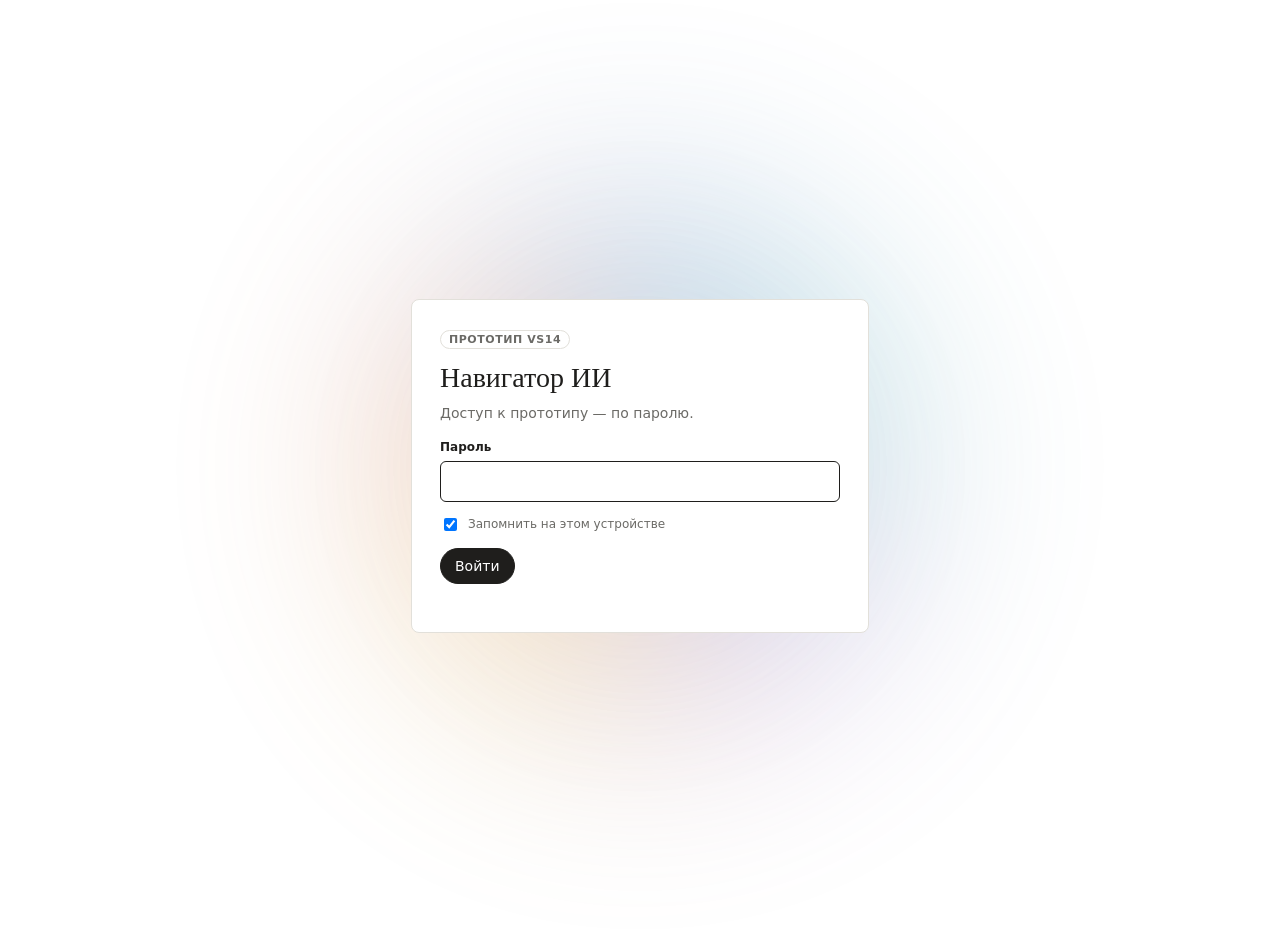
<file: index.html>
<!doctype html>
<html lang="ru">
<head>
<meta charset="utf-8">
<meta name="viewport" content="width=device-width, initial-scale=1">
<meta name="robots" content="noindex, nofollow">
<title>Навигатор ИИ · прототип vs14</title>
<link rel="icon" href="assets/favicon.svg" type="image/svg+xml">
<link rel="stylesheet" href="assets/theme.css">
<link rel="stylesheet" href="assets/start.css">
<script>try{var t=localStorage.getItem('gg-theme');if(t)document.documentElement.dataset.theme=t}catch(e){}</script>
</head>
<body>
<noscript>Для работы прототипа включите JavaScript.</noscript>
<script>window.NAV_CHECK="14a0d94a6dde6f423218b4c58dc1c5e5266bfa4347a48805e8e2395e41e957c4";window.NAV_VER="прототип vs14";window.NAV_ENC={page:"ac79e29e2fd834d93a769c74b954c13e:[base64]/ZgZGcw30eVavZsupYMMQG/0Kes20UeBfXPql4f1v0oNAAht+QNIbZ0PF8jIu4A9rq4FJGXrU/7LzxzsRgheO5VfB7MazGB8rwsun2+OuR2vhgkw+mnkaGVmgrTeIwD16mFmPT2eIJIiJjwk92TK8fsPP54yu3Cdh1tw3RZ4UXXRkBx83RnCScrdvH6mI5DzYoTkPoyfEXuAVQe5yKPSf0es8Vec/cvjeTe2QQfAaca8AkRQCBVzpOi01KwrmlqeVYfW7vmVQwdAL1bs8qj6gj5r5wj179f9B60lcfrM+9rLEuu/KLmKXa7XQ84446jrkRsIMkGpYAVVBF1VjBziz85DGPKvsz2Ug9YFZCKUqQRrCajzV3ft8lP/Z+oTFpOyWMljVF8J4wa99+niYEbLth407cZNToKgkxmmdLld9GIE6qh2BoFt6x1+uqeXOTygUBeMl33tQCyw/dilR22dUGrSpbEAZJIwSYCGPe6B5dkkeix6GkgauTuS/tzIUM35AfnIzh2C2+Fu+jiEsflR6E68e6qD9fn8uuUmvAMv72i0VOCuGcle9omTm3K4NwduTotlda0ZTIJ8ht+jpAnvN3ykAsTDSOxhJCDWl0oq/Ytbwd7du0+90VAwGqic8FjJM3eng3tcgrAnoSpRFaB8PMO3yCCeN95xi4J37nFSPmpJ5XHK6VY4kemBysqQBHsG9ISGZIMV13LfJIHrZLuC7o+yFE1I8eXSiR5UyDUgluh6vvVP9DqswQF2D/PhzqqRS5xinxc+5UzsV/PoZn8Enf/416/giAA5jrlod+m9BBPkN57SnzzmT3aY9SJ51xPTOGb76MYU13I13bFReluSWUxlzpvtfQhEiydua79C8sTfNZwy/U+Y9k1TzJ2qWW9xp2MR5hSIvhgvkO9eBD067D0NdIJQ2KN6G/TAQZy7H3sY+0lkUzGwD0hPRhxcj3T4/XMebHcF3rGPhdkVj6BWq43lSTuXHeG/TC93I2GhMJcAS+grc/Oe7KTJlPX4zs8vBdzldZ/vC+FBM7v9patxs00S6cArlkPxaROpFLoyov7nLusQxlDFCyc/sd0frg9cy1CyxLLtu+lErCNnrf7bRGZIJicCtNqfD52fSKt7WS0HVTndrxR1beGBW43hzVk7BCszO3x8DxVLfmQFFUiUZ4qkQukOnAjiUUwU07lWfrtN/NwGFEJsNtuWr4/uPXR7Dgj7TivwKFgan/Ycp3f1738W/0kDghzgI+rrvuo5ewAM3SFHRyl6q/nHuSxCI4aKd3zOIjnXD+ACKeaXea6pTYwg05PCBPWe9tuGiILUOUhqjogBeEWmNiJdim/L6CJR08mdapPmFPClIZOYdWQbF3RaH7p90qlYL7b1dsNqmnOj6/sKThTEXExZj4GBX7UZYScPAOd3KPSw6rmbpCeJwOwmf9j81NlqO+2rg5O+9toFB24eWEwptTlp6b0MnROupIHprUTQK6BPgiYtqXCXw3PX3IqjxIkV70JuLOfce48WvZuyMS1FXtt4GxQxktQ0a4sobHIxKSzXP816ZRsVWVqWe7TXrwK/8bPOty5UtTYhbdRTjfFFf+gxvTjgAA3wSBAueeLfYaVVBWmibh2t0J4Pxe3m6j5MxKm1hr8UPiCtOOKuMEbsiD1yY/eP7E4d/IHDr9pJZXn4TCrb+4EgyJETat3TU7iXUpRjV5hKz5QL4KsOBrm3d0jSjFt9pbsgpLwMGEp9ZirM1TiuhCM3MiI+rHGSCNNdnHwSP58NeAtQqmTHkXj5xn5AuJ/JJbmQ/stix7yxaqbhGXimMABmGIGCGoRXus1YMa7h/f6YrKBoZDRGy5EP+3gLkZ3W9jY/dylboaYfpIqcWC1owvy8VDYgQ77a73+G0iyNOCdrzpPcGkhNlKCzYvt7b08G6Rnh1pTRldrDk19BJ+eHHQjqlNTmF31y1/WjXl8S6CuPMcYLFfN29+8UllOvoF2AVMuMno8wzYuZ16xvS+rfVxX0PSXy3QgArzgaJBwHdsiNsHHMDpDqaCK/bvDN8qaigyWqKhcZzELSCKqBQL/UYc2umeT8gx2tTo9F4tBgXjLpMrEe/vKZGtyN9+gWmHxUMM7Ptg0I5PfhSgH+UxadcWgGEHsv/dD8iTQgzxogaTyTqzcVQxRFigMXtpYXrjE+kP3qZcD87hNEeuG3WkwO0XJwCS/tZqxdFP/W/BGKZDzhA4cLdZGgz5sa3cnA+Z1I5PIMxy+U+LTDFaKNJPADXOCGVn5wJxX9FcRyPaqkCXzz9VnSfX/scG+ra9EwUENATzCxzGurpgIlFbK56LbCUV3P6entPEggDtpYco/gwe0R9fQ5zpZHFwHkuItR+G5HC2lxJucfUx6zK4cKkXNWv4CaaXTht8uOFRaoFlwNrufj+LtNq3NOYp8hu1x0o1GxnNBEkDpZ+f/odfPp1GqwFY9afxerDc0zU9PBAHNphXdz8UfjbFLoF4E4F7EGCX72xsjAOQaxgz57Fv9S0+UXMVh8pJK3k+MCZXJBREZrspp+uPNU5JXzxeluMgxKHg3j8SO9XzL28TflCeKbab+7vChEzo67Y3He7QqYH2p0oqe3rVJZEfyCPVjaKN0tQ7iIC6/tI1tNUfcSHtc8geoNwRNp/x0vvdjBxqt2TMT4UmGVUwMwcctsQ+GId0YsDHFyBdJ2LCI2Obr7VvZMjF94idlix0UnK/g4Q5Tv2VQmv8urYNhosM0rVzSKR/rjtePoQQ6e39mydgsfk0gjsK+DPMk4atlDBPzg2tfydRgkRwnXWnn3jdakeozRFk/jR/guUrIOo2hNCs3HZUoUBigkd1ObgyA=="};</script>
<script src="assets/gate.js"></script>
<script>NAVGATE.page()</script>
</body>
</html>
</file>
<file: assets/theme.css>
/* Токены оформления: светлая и тёмная темы */
:root{
  --font-sans: "Inter", "Segoe UI", system-ui, -apple-system, Roboto, "Helvetica Neue", Arial, sans-serif;
  --font-serif: "PT Serif", Georgia, "Times New Roman", serif;
  --cds-font-size-caption: 12px; --cds-font-size-body: 14px; --cds-font-size-heading: 17px; --cds-font-size-title: 24px;
  --cds-font-weight-medium: 600;
  --cds-gap-xs: 4px; --cds-gap-sm: 8px; --cds-gap-md: 12px; --cds-gap-lg: 20px;
  --cds-pad-xs: 4px; --cds-pad-sm: 8px; --cds-pad-md: 12px; --cds-pad-lg: 16px;
  --cds-radius: 8px; --cds-dur-slow: 300ms; --cds-ease-out: cubic-bezier(.2,.8,.2,1);
  --color-bg: #ffffff; --color-panel: #f6f6f3; --color-fg: #1f1e1c; --color-fg-muted: #6b6a66; --color-border-line: #e2e0da;
  --color-ok: #2f8a4c; --color-warn: #b7791f; --color-bad: #c2412d;
  --cds-chart-grid: #ecebe6; --cds-chart-axis: #c9c7c0; --cds-chart-muted: #b9b7b0; --cds-chart-reference: #8a8882; --cds-chart-status-critical: #c2412d;
  --cds-surface-popover: #ffffff; --cds-border: #dcdad4; --cds-shadow-popover: 0 4px 16px rgba(0,0,0,.12); --cds-text-secondary: #6b6a66;
  --c0:#c96442; --c1:#3b6fb6; --c2:#3f8f5e; --c3:#8a5cb8; --c4:#d19a2a; --c5:#2f9aa5; --c6:#b5527a; --c7:#6d7a3a;
  color-scheme: light;
}
@media (prefers-color-scheme: dark){
  :root:not([data-theme="light"]){
    --color-bg:#1d1c1a; --color-panel:#262522; --color-fg:#ecebe6; --color-fg-muted:#a3a19b; --color-border-line:#3a3935;
    --color-ok:#5fbf7d; --color-warn:#e0aa4a; --color-bad:#ec6a55;
    --cds-chart-grid:#33322f; --cds-chart-axis:#55534e; --cds-chart-muted:#6d6b66; --cds-chart-reference:#9a9893; --cds-chart-status-critical:#ec6a55;
    --cds-surface-popover:#2b2a27; --cds-border:#45433f; --cds-shadow-popover:0 4px 16px rgba(0,0,0,.5); --cds-text-secondary:#a3a19b;
    --c0:#e0805f; --c1:#6f9ce0; --c2:#68b585; --c3:#ad86d8; --c4:#e3b552; --c5:#5cc0ca; --c6:#d77ea0; --c7:#9aa862;
    color-scheme: dark;
  }
}
:root[data-theme="dark"]{
  --color-bg:#1d1c1a; --color-panel:#262522; --color-fg:#ecebe6; --color-fg-muted:#a3a19b; --color-border-line:#3a3935;
  --color-ok:#5fbf7d; --color-warn:#e0aa4a; --color-bad:#ec6a55;
  --cds-chart-grid:#33322f; --cds-chart-axis:#55534e; --cds-chart-muted:#6d6b66; --cds-chart-reference:#9a9893; --cds-chart-status-critical:#ec6a55;
  --cds-surface-popover:#2b2a27; --cds-border:#45433f; --cds-shadow-popover:0 4px 16px rgba(0,0,0,.5); --cds-text-secondary:#a3a19b;
  --c0:#e0805f; --c1:#6f9ce0; --c2:#68b585; --c3:#ad86d8; --c4:#e3b552; --c5:#5cc0ca; --c6:#d77ea0; --c7:#9aa862;
  color-scheme: dark;
}
html,body{margin:0;background:var(--color-bg);color:var(--color-fg)}
body{font-family:var(--font-sans);font-size:var(--cds-font-size-body);line-height:1.45}
.site-wrap{max-width:1280px;margin:0 auto;padding:16px 16px 48px;position:relative}
.site-bar{display:flex;flex-wrap:wrap;gap:8px 16px;align-items:center;justify-content:space-between;font-size:var(--cds-font-size-caption);color:var(--color-fg-muted);border-bottom:1px solid var(--color-border-line);padding-bottom:8px;margin-bottom:16px}
.site-bar a{color:var(--color-fg)}
.site-bar button{font:inherit;background:none;border:1px solid var(--color-border-line);border-radius:999px;color:var(--color-fg);padding:2px 10px;cursor:pointer}
a{color:inherit}
</file>
<file: assets/start.css>
/* Навигатор ИИ · стартовая страница и кабинет в стиле аналитики (токены theme.css) */
.proto-ribbon{text-align:center;font-size:var(--cds-font-size-caption);letter-spacing:.04em;padding:5px 12px;
  background:var(--color-panel);color:var(--color-fg-muted);border-bottom:1px solid var(--color-border-line)}
.site-bar-r{display:inline-flex;flex-wrap:wrap;gap:4px 6px;align-items:center}
.st{max-width:1180px;margin:0 auto;padding:0 16px 56px;position:relative}
.st-top{display:flex;flex-wrap:wrap;gap:12px;align-items:center;justify-content:space-between;padding:16px 0;border-bottom:1px solid var(--color-border-line)}
.st-brand{display:flex;align-items:center;gap:10px;text-decoration:none;font-weight:600}
.st-brand img{width:26px;height:26px}
.st-badge{font-size:11px;font-weight:600;letter-spacing:.05em;text-transform:uppercase;border:1px solid var(--color-border-line);border-radius:999px;padding:2px 8px;color:var(--color-fg-muted)}
.st-nav{display:flex;flex-wrap:wrap;gap:6px;align-items:center}
.st-btn{font:inherit;font-size:var(--cds-font-size-body);background:var(--color-bg);border:1px solid var(--color-border-line);border-radius:999px;color:var(--color-fg);padding:7px 14px;cursor:pointer;text-decoration:none;white-space:nowrap;transition:border-color .2s,background .2s}
.st-btn:hover{border-color:var(--color-fg)}
.st-btn.main{background:var(--color-fg);color:var(--color-bg);border-color:var(--color-fg)}
.st-btn.main:hover{opacity:.88}
.st-btn.sm{padding:4px 10px;font-size:var(--cds-font-size-caption)}
.st-hero{position:relative;padding:72px 0 40px;text-align:center;overflow:hidden}
.st-orb{position:absolute;left:50%;top:44%;width:620px;height:620px;max-width:120vw;max-height:120vw;transform:translate(-50%,-50%);border-radius:50%;pointer-events:none;z-index:0;
  background:conic-gradient(from 0deg,var(--c1),var(--c5),var(--c3),var(--c4),var(--c0),var(--c1));filter:blur(90px);opacity:.16;animation:st-spin 70s linear infinite}
.st-orb.b{width:420px;height:420px;opacity:.12;animation-duration:95s;animation-direction:reverse;filter:blur(70px)}
@keyframes st-spin{from{transform:translate(-50%,-50%) rotate(0)}to{transform:translate(-50%,-50%) rotate(360deg)}}
@media (prefers-reduced-motion:reduce){.st-orb{animation:none}}
.st-hero>*:not(.st-orb){position:relative;z-index:1}
.st-kicker{font-size:var(--cds-font-size-caption);letter-spacing:.08em;text-transform:uppercase;color:var(--color-fg-muted);margin:0 0 14px}
.st-h1{font-family:var(--font-serif);font-weight:400;font-size:clamp(32px,5vw,56px);line-height:1.12;margin:0 auto;max-width:980px;text-wrap:balance}
.st-lead{font-size:clamp(16px,1.6vw,19px);line-height:1.5;color:var(--color-fg-muted);max-width:760px;margin:18px auto 0;text-wrap:balance}
.st-cta{display:flex;flex-wrap:wrap;gap:10px;justify-content:center;margin-top:28px}
.st-tiles{display:grid;gap:var(--cds-gap-md);grid-template-columns:repeat(auto-fit,minmax(min(100%,13rem),1fr));margin:8px 0 28px}
.st-tile{background:var(--color-panel);border:1px solid var(--color-border-line);border-radius:var(--cds-radius);padding:var(--cds-pad-lg);text-align:left}
.st-tile .l{font-size:var(--cds-font-size-caption);color:var(--color-fg-muted)}
.st-tile .v{font-family:var(--font-serif);font-size:30px;line-height:1.15;margin:6px 0 4px}
.st-tile .s{font-size:var(--cds-font-size-caption);color:var(--color-fg-muted);line-height:1.4}
.st-h2{font-family:var(--font-serif);font-weight:400;font-size:var(--cds-font-size-title);margin:28px 0 6px}
.st-sub{color:var(--color-fg-muted);font-size:var(--cds-font-size-body);margin:0 0 14px;max-width:80ch}
.st-grid{display:grid;gap:var(--cds-gap-md);grid-template-columns:repeat(auto-fit,minmax(min(100%,16rem),1fr))}
.st-card{display:block;background:var(--color-bg);border:1px solid var(--color-border-line);border-radius:var(--cds-radius);padding:var(--cds-pad-lg);text-decoration:none;color:inherit;transition:border-color .2s,transform .15s}
a.st-card:hover,button.st-card:hover{border-color:var(--color-fg);transform:translateY(-1px)}
button.st-card{font:inherit;text-align:left;cursor:pointer;width:100%}
.st-card .k{font-size:11px;letter-spacing:.06em;text-transform:uppercase;color:var(--color-fg-muted)}
.st-card b{display:block;font-weight:600;font-size:15px;margin:4px 0}
.st-card span{font-size:var(--cds-font-size-caption);color:var(--color-fg-muted);line-height:1.45;display:block}
.st-card .dot{display:inline-block;width:9px;height:9px;border-radius:50%;margin-right:6px;vertical-align:1px}
.st-foot{margin-top:40px;padding-top:12px;border-top:1px solid var(--color-border-line);display:flex;flex-wrap:wrap;gap:8px 16px;justify-content:space-between;font-size:var(--cds-font-size-caption);color:var(--color-fg-muted)}
.st-panel{max-width:760px;margin:28px auto 0;background:var(--color-bg);border:1px solid var(--color-border-line);border-radius:var(--cds-radius);padding:24px}
.st-panel h1{font-family:var(--font-serif);font-weight:400;font-size:28px;margin:0 0 6px}
.st-back{font:inherit;background:none;border:0;color:var(--color-fg-muted);cursor:pointer;padding:0;margin:0 0 12px}
.st-back:hover{color:var(--color-fg)}
.st-steps{display:flex;flex-wrap:wrap;gap:6px;margin:4px 0 18px}
.st-step{font-size:var(--cds-font-size-caption);border:1px solid var(--color-border-line);border-radius:999px;padding:3px 10px;color:var(--color-fg-muted)}
.st-step.cur{border-color:var(--color-fg);color:var(--color-fg)}
.st-step.done{color:var(--c1)}
.st-field{margin:0 0 14px;min-width:0}
.st-field label{display:block;font-size:var(--cds-font-size-caption);font-weight:600;margin:0 0 5px}
.st-field label .o{font-weight:400;color:var(--color-fg-muted)}
.st-input{width:100%;box-sizing:border-box;font:inherit;color:var(--color-fg);background:var(--color-bg);border:1px solid var(--color-border-line);border-radius:6px;padding:9px 11px}
.st-input:focus{outline:none;border-color:var(--color-fg)}
.st-input:disabled{opacity:.5}
select.st-input option{background:var(--color-bg);color:var(--color-fg)}
.st-hint{font-size:var(--cds-font-size-caption);color:var(--color-fg-muted);margin-top:4px;line-height:1.4}
.st-hint.ok{color:var(--c1)}.st-hint.warn{color:var(--color-warn)}.st-hint.err{color:var(--color-bad)}
.st-row{display:grid;gap:12px;grid-template-columns:repeat(2,minmax(0,1fr))}
.st-check{display:flex;gap:8px;align-items:flex-start;font-size:var(--cds-font-size-caption);color:var(--color-fg-muted);margin:6px 0 14px;line-height:1.45}
.st-check input{margin-top:2px}
.st-actions{display:flex;flex-wrap:wrap;gap:8px;align-items:center;margin-top:6px}
.st-note{border-left:3px solid var(--c1);background:var(--color-panel);padding:10px 14px;border-radius:0 6px 6px 0;font-size:var(--cds-font-size-caption);line-height:1.5;color:var(--color-fg);margin:12px 0}
.st-code{letter-spacing:.5em;font-size:20px;text-align:center;max-width:220px}
.st-prose p,.st-prose li{line-height:1.6;max-width:75ch}
.st-prose ul{padding-left:1.2rem}
.st-kv{display:grid;grid-template-columns:max-content 1fr;gap:6px 16px;font-size:var(--cds-font-size-body);margin:10px 0}
.st-kv span:nth-child(odd){color:var(--color-fg-muted)}
@media (max-width:640px){.st-row{grid-template-columns:1fr}.st-hero{padding:44px 0 28px}.st-panel{padding:18px}.st-top{flex-direction:column;align-items:flex-start}}

/* презентация продукта */
.pr{margin:24px 0 0}
.pr-stage{position:relative;min-height:min(72vh,620px);background:var(--color-panel);border:1px solid var(--color-border-line);border-radius:var(--cds-radius);overflow:hidden;display:flex}
.pr-slide{position:relative;flex:1;padding:clamp(24px,5vw,64px);display:flex;flex-direction:column;justify-content:center;animation:pr-in .45s ease both}
.pr-slide>*:not(.st-orb){position:relative;z-index:1}
.pr-title{text-align:center;align-items:center}
@keyframes pr-in{from{opacity:0;transform:translateY(10px)}to{opacity:1;transform:none}}
@media (prefers-reduced-motion:reduce){.pr-slide{animation:none}}
.pr-k{font-size:var(--cds-font-size-caption);letter-spacing:.08em;text-transform:uppercase;color:var(--color-fg-muted);margin:0 0 10px}
.pr-h1{font-family:var(--font-serif);font-weight:400;font-size:clamp(40px,7vw,80px);line-height:1.05;margin:0}
.pr-lead{font-size:clamp(16px,2vw,21px);line-height:1.5;color:var(--color-fg-muted);max-width:760px;margin:20px auto 0;text-wrap:balance}
.pr-h2{font-family:var(--font-serif);font-weight:400;font-size:clamp(26px,3.6vw,42px);line-height:1.15;margin:0 0 28px;max-width:900px;text-wrap:balance}
.pr-cols{display:grid;gap:var(--cds-gap-md);grid-template-columns:repeat(auto-fit,minmax(min(100%,14rem),1fr))}
.pr-cols>div{background:var(--color-bg);border:1px solid var(--color-border-line);border-radius:var(--cds-radius);padding:18px}
.pr-cols b{display:block;font-size:16px;margin:0 0 6px}
.pr-cols span{font-size:var(--cds-font-size-body);color:var(--color-fg-muted);line-height:1.5}
.pr-steps{list-style:none;counter-reset:s;margin:0;padding:0;display:grid;gap:var(--cds-gap-md);grid-template-columns:repeat(auto-fit,minmax(min(100%,10rem),1fr))}
.pr-steps li{counter-increment:s;background:var(--color-bg);border:1px solid var(--color-border-line);border-radius:var(--cds-radius);padding:18px}
.pr-steps li::before{content:counter(s);display:block;font-family:var(--font-serif);font-size:30px;line-height:1;margin:0 0 10px;color:var(--c1)}
.pr-steps b{display:block;margin:0 0 4px}.pr-steps span{font-size:var(--cds-font-size-caption);color:var(--color-fg-muted);line-height:1.45}
.pr-tiles{display:grid;gap:var(--cds-gap-md);grid-template-columns:repeat(auto-fit,minmax(min(100%,12rem),1fr))}
.pr-tiles .st-tile{background:var(--color-bg)}
.pr-note{color:var(--color-fg-muted);font-size:var(--cds-font-size-body);margin:22px 0 0;max-width:80ch}
.pr-ctl{display:flex;align-items:center;justify-content:center;gap:12px;margin:14px 0 0}
.pr-dots{display:flex;gap:6px}
.pr-dots button{width:8px;height:8px;border-radius:50%;border:0;padding:0;background:var(--color-border-line);cursor:pointer}
.pr-dots button[aria-current="true"]{background:var(--color-fg);width:22px;border-radius:4px}
.pr-num{font-size:var(--cds-font-size-caption);color:var(--color-fg-muted);font-variant-numeric:tabular-nums;min-width:3em;text-align:center}
.st-btn:disabled{opacity:.4;cursor:default}
/* вход по паролю */
.gate{min-height:100vh;display:flex;align-items:center;justify-content:center;padding:16px;background:var(--color-bg);color:var(--color-fg);position:relative;overflow:hidden}
.gate .st-orb{top:50%}
.gate-box{position:relative;z-index:1;width:100%;max-width:400px;background:var(--color-bg);border:1px solid var(--color-border-line);border-radius:var(--cds-radius);padding:28px}
.gate-box h1{font-family:var(--font-serif);font-weight:400;font-size:28px;margin:10px 0 4px}
.gate-err{color:var(--color-bad);font-size:var(--cds-font-size-caption);min-height:1.2em;margin:6px 0 0}
</file>
